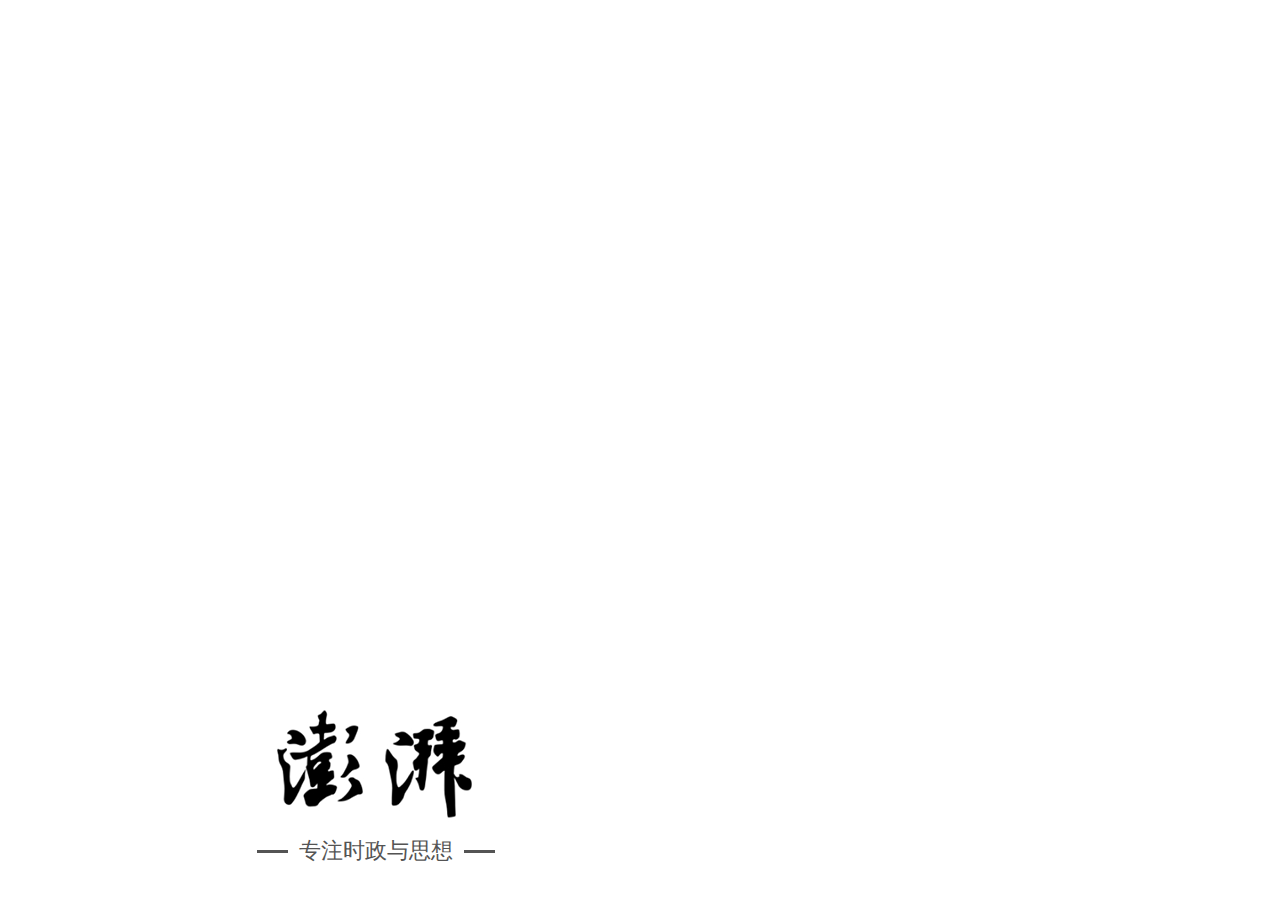
<file: index.html>
<!DOCTYPE html>
<html lang="en">
<head>
    <meta charset="UTF-8">
    <meta name="viewport" content="width=device-width, initial-scale=1.0,maximum-scale=1.0,user-scalable=0">
    <meta http-equiv="X-UA-Compatible" content="ie=edge">
    <link rel="stylesheet" href="css/base.css">
    <link rel="stylesheet" href="css/index.css">
    <script src="js/rem(1).js"></script>
    <title>封面</title>
</head>
<body>
    <img src="img/feng.png" alt="" class="feng">
    <div class="fengword">
        <div class="line"></div>
        <div class="word">&nbsp;&nbsp;专注时政与思想&nbsp;&nbsp;</div>
        <div class="line"></div>
    </div>
</body>
</html>
</file>
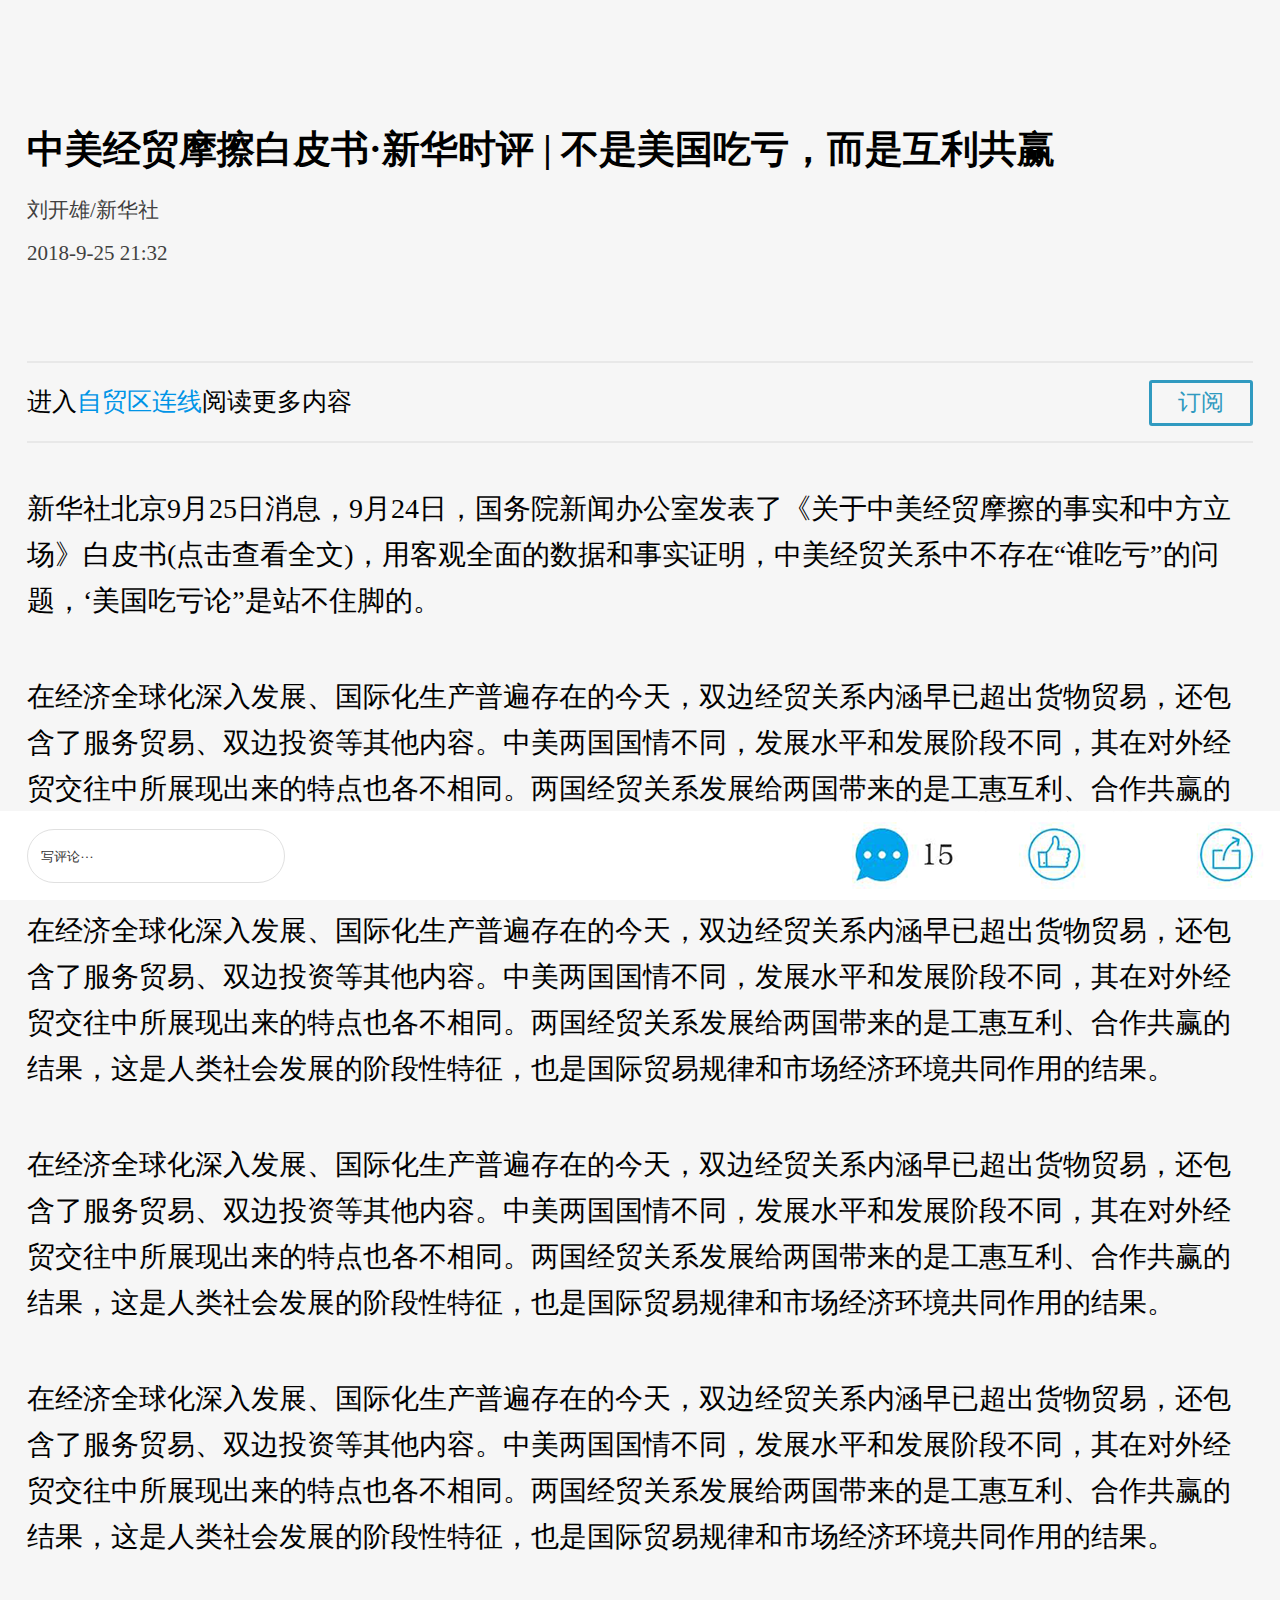
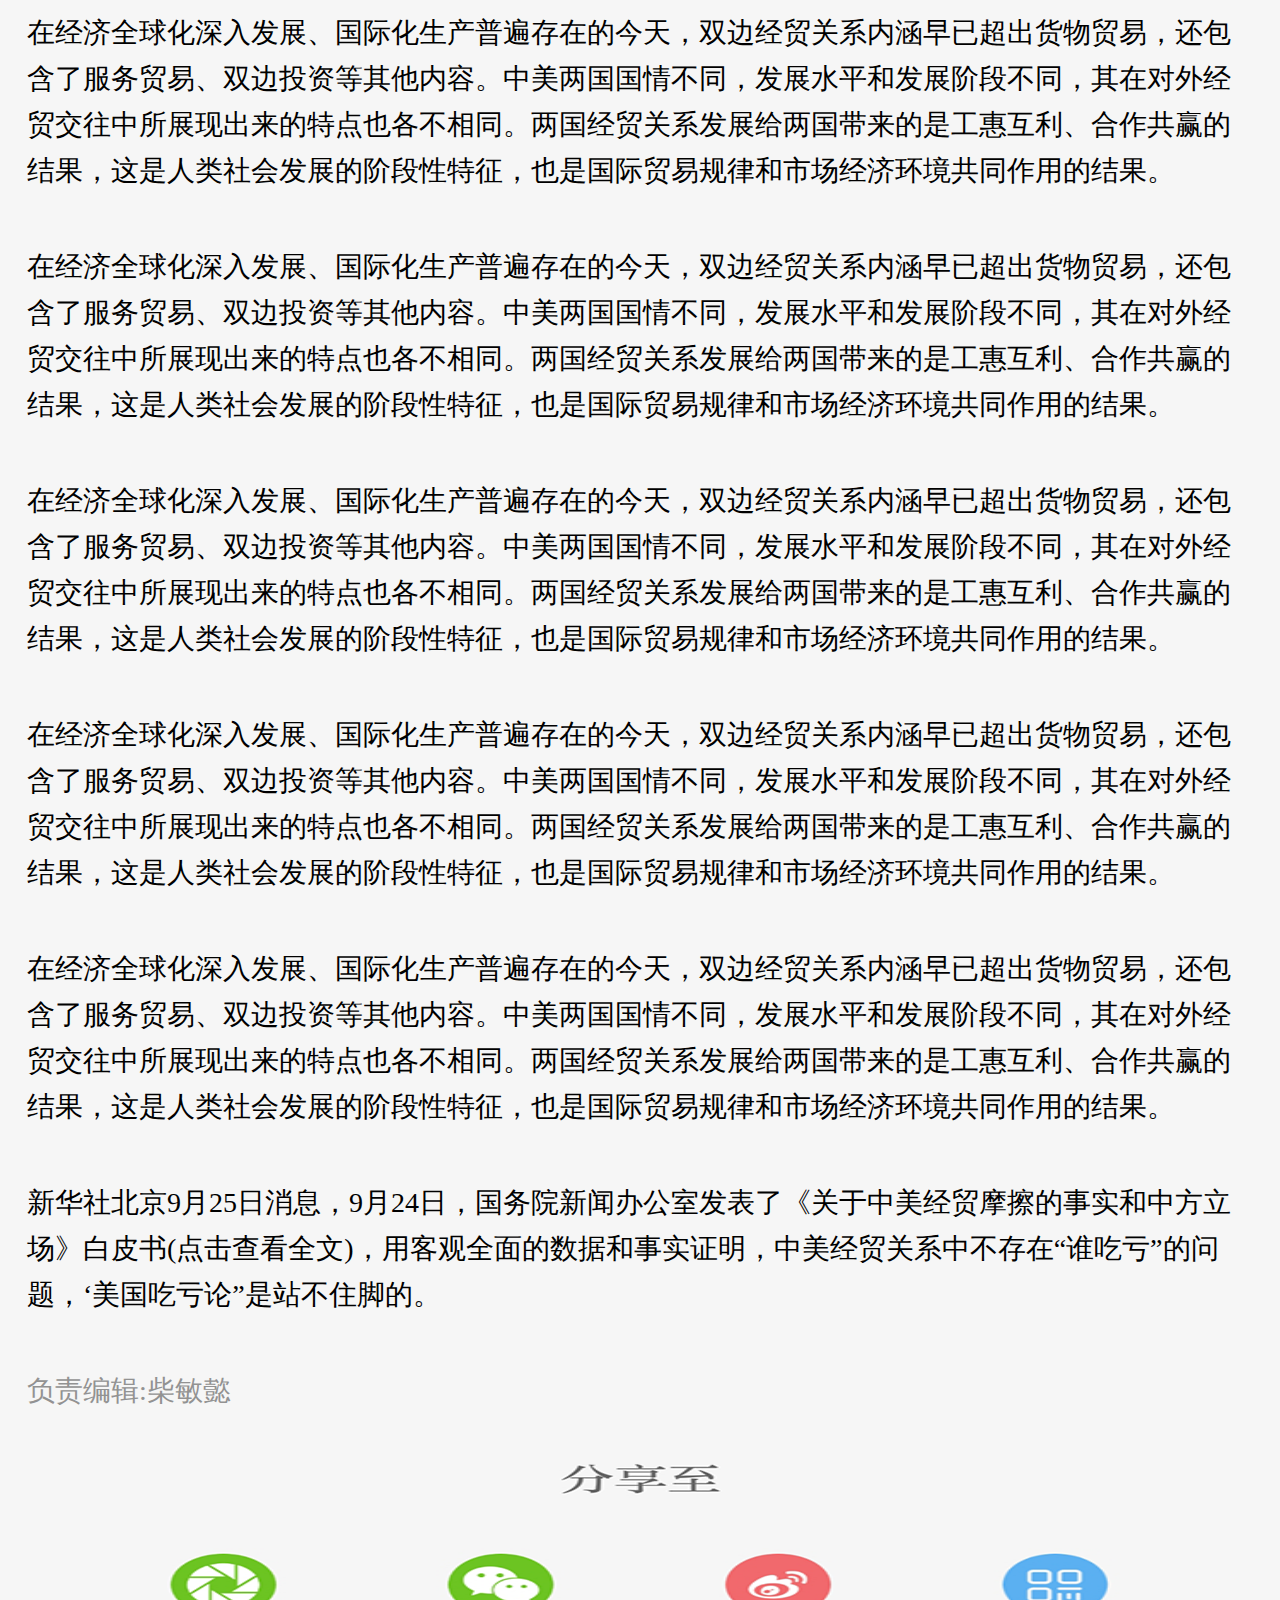
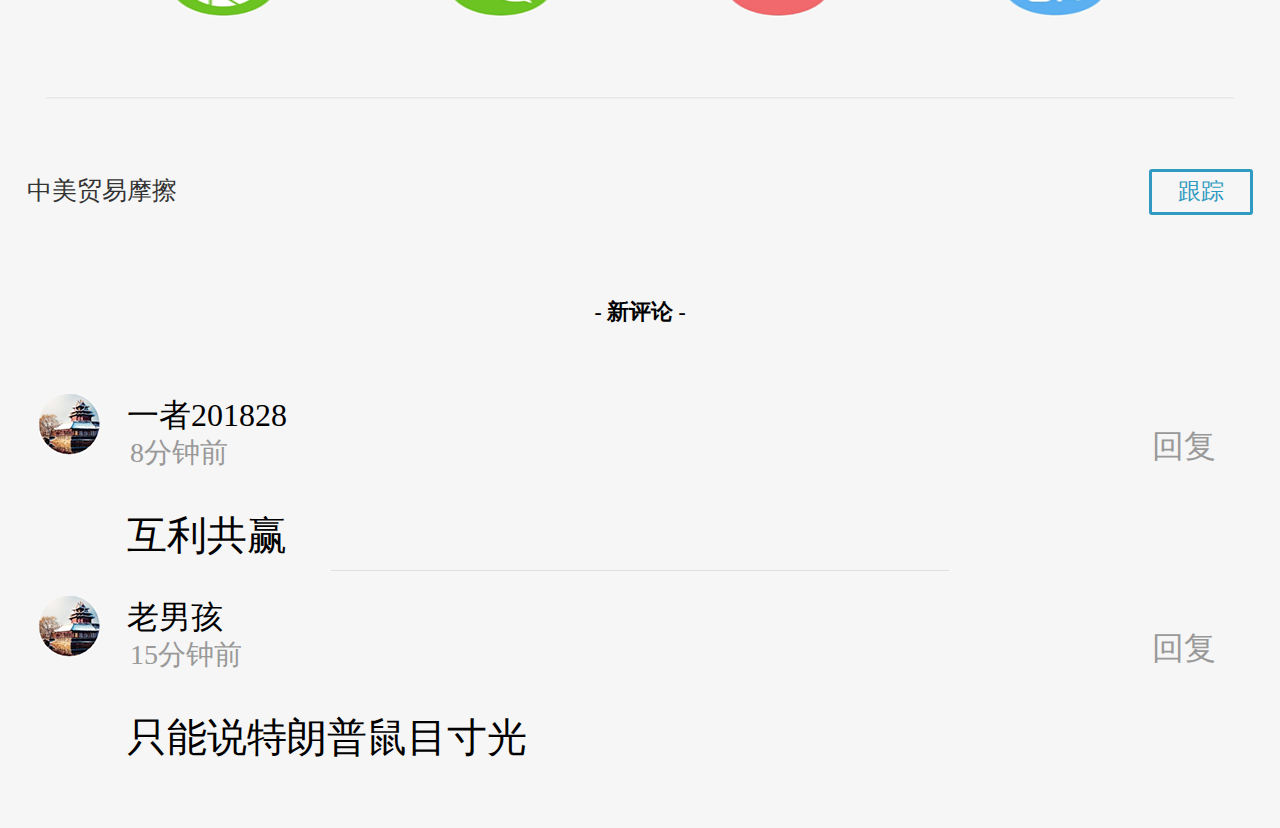
<file: detatil.html>
<!DOCTYPE html>
<html lang="en">
<head>
    <meta charset="UTF-8">
    <meta name="viewport" content="width=device-width, initial-scale=1.0,maximum-scale=1.0,user-scalable=0">
    <meta http-equiv="X-UA-Compatible" content="ie=edge">
    <script src="js/rem(1).js"></script>
    <link rel="stylesheet" href="https://at.alicdn.com/t/font_838359_ap52j41diq8.css">
    <link rel="stylesheet" href="css/base.css">
    <link rel="stylesheet" href="css/detatil.css">
    <title>详情</title>
</head>
<body>
    <div class="kong"></div>
    <header>
        <i class="iconfont icon-gongxiangtubiaozhuangtaileicaozuolei59"></i>
        <i class="iconfont icon-caidan"></i>
    </header>
    <div class="titel">
        <h3>中美经贸摩擦白皮书·新华时评&nbsp;|&nbsp;不是美国吃亏，而是互利共赢</h3>
        <p>刘开雄/新华社</p>
        <div>2018-9-25&nbsp;21:32</div>
    </div>
    <div class="more">
        <div class="openmore">
            <p>进入<a href="">自贸区连线</a>阅读更多内容</p>
            <div class="ding">订阅</div>
        </div>
    </div>
    <div class="zheng">
        <p>新华社北京9月25日消息，9月24日，国务院新闻办公室发表了《关于中美经贸摩擦的事实和中方立场》白皮书(点击查看全文)，用客观全面的数据和事实证明，中美经贸关系中不存在“谁吃亏”的问题，‘美国吃亏论”是站不住脚的。</p>
        <p>在经济全球化深入发展、国际化生产普遍存在的今天，双边经贸关系内涵早已超出货物贸易，还包含了服务贸易、双边投资等其他内容。中美两国国情不同，发展水平和发展阶段不同，其在对外经贸交往中所展现出来的特点也各不相同。两国经贸关系发展给两国带来的是工惠互利、合作共赢的结果，这是人类社会发展的阶段性特征，也是国际贸易规律和市场经济环境共同作用的结果。</p>
        <p>在经济全球化深入发展、国际化生产普遍存在的今天，双边经贸关系内涵早已超出货物贸易，还包含了服务贸易、双边投资等其他内容。中美两国国情不同，发展水平和发展阶段不同，其在对外经贸交往中所展现出来的特点也各不相同。两国经贸关系发展给两国带来的是工惠互利、合作共赢的结果，这是人类社会发展的阶段性特征，也是国际贸易规律和市场经济环境共同作用的结果。</p>
        <p>在经济全球化深入发展、国际化生产普遍存在的今天，双边经贸关系内涵早已超出货物贸易，还包含了服务贸易、双边投资等其他内容。中美两国国情不同，发展水平和发展阶段不同，其在对外经贸交往中所展现出来的特点也各不相同。两国经贸关系发展给两国带来的是工惠互利、合作共赢的结果，这是人类社会发展的阶段性特征，也是国际贸易规律和市场经济环境共同作用的结果。</p>
        <p>在经济全球化深入发展、国际化生产普遍存在的今天，双边经贸关系内涵早已超出货物贸易，还包含了服务贸易、双边投资等其他内容。中美两国国情不同，发展水平和发展阶段不同，其在对外经贸交往中所展现出来的特点也各不相同。两国经贸关系发展给两国带来的是工惠互利、合作共赢的结果，这是人类社会发展的阶段性特征，也是国际贸易规律和市场经济环境共同作用的结果。</p>
        <p>在经济全球化深入发展、国际化生产普遍存在的今天，双边经贸关系内涵早已超出货物贸易，还包含了服务贸易、双边投资等其他内容。中美两国国情不同，发展水平和发展阶段不同，其在对外经贸交往中所展现出来的特点也各不相同。两国经贸关系发展给两国带来的是工惠互利、合作共赢的结果，这是人类社会发展的阶段性特征，也是国际贸易规律和市场经济环境共同作用的结果。</p>
        <p>在经济全球化深入发展、国际化生产普遍存在的今天，双边经贸关系内涵早已超出货物贸易，还包含了服务贸易、双边投资等其他内容。中美两国国情不同，发展水平和发展阶段不同，其在对外经贸交往中所展现出来的特点也各不相同。两国经贸关系发展给两国带来的是工惠互利、合作共赢的结果，这是人类社会发展的阶段性特征，也是国际贸易规律和市场经济环境共同作用的结果。</p>
        <p>在经济全球化深入发展、国际化生产普遍存在的今天，双边经贸关系内涵早已超出货物贸易，还包含了服务贸易、双边投资等其他内容。中美两国国情不同，发展水平和发展阶段不同，其在对外经贸交往中所展现出来的特点也各不相同。两国经贸关系发展给两国带来的是工惠互利、合作共赢的结果，这是人类社会发展的阶段性特征，也是国际贸易规律和市场经济环境共同作用的结果。</p>
        <p>在经济全球化深入发展、国际化生产普遍存在的今天，双边经贸关系内涵早已超出货物贸易，还包含了服务贸易、双边投资等其他内容。中美两国国情不同，发展水平和发展阶段不同，其在对外经贸交往中所展现出来的特点也各不相同。两国经贸关系发展给两国带来的是工惠互利、合作共赢的结果，这是人类社会发展的阶段性特征，也是国际贸易规律和市场经济环境共同作用的结果。</p>
        <p>在经济全球化深入发展、国际化生产普遍存在的今天，双边经贸关系内涵早已超出货物贸易，还包含了服务贸易、双边投资等其他内容。中美两国国情不同，发展水平和发展阶段不同，其在对外经贸交往中所展现出来的特点也各不相同。两国经贸关系发展给两国带来的是工惠互利、合作共赢的结果，这是人类社会发展的阶段性特征，也是国际贸易规律和市场经济环境共同作用的结果。</p>
        <p>新华社北京9月25日消息，9月24日，国务院新闻办公室发表了《关于中美经贸摩擦的事实和中方立场》白皮书(点击查看全文)，用客观全面的数据和事实证明，中美经贸关系中不存在“谁吃亏”的问题，‘美国吃亏论”是站不住脚的。</p>
        <p>负责编辑:柴敏懿</p>
    </div>
    <div class="share">
        <img src="img/shere_76.png" alt="">
    </div>
    <div class="more">
        <div class="openmore_1">
            <p>中美贸易摩擦</p>
            <div class="ding">跟踪</div>
        </div>
    </div>
    <div class="ping">
        <h5>-&nbsp;新评论&nbsp;-</h5>
    </div>
    <div class="pinglun">
        <img src="img/userheader.png" alt="">
        <div class="pingiun_con">
            <div class="pinglun_author">一者201828</div>
            <span>8分钟前</span>
            <p>互利共赢</p>
            <div class="repiar">回复</div>
            <i></i>
        </div>
    </div>
    <div class="line"></div>
    <div class="pinglun" style="margin-top: 0.25rem;">
        <img src="img/userheader.png" alt="">
        <div class="pingiun_con">
            <div class="pinglun_author">老男孩</div>
            <span>15分钟前</span>
            <p>只能说特朗普鼠目寸光</p>
            <div class="repiar">回复</div>
            <i></i>
        </div>
    </div>
    <footer>
        <input type="text" placeholder="写评论···">
        <img src="img/pingjia.png" alt="">
    </footer>
</body>
</html>
</file>
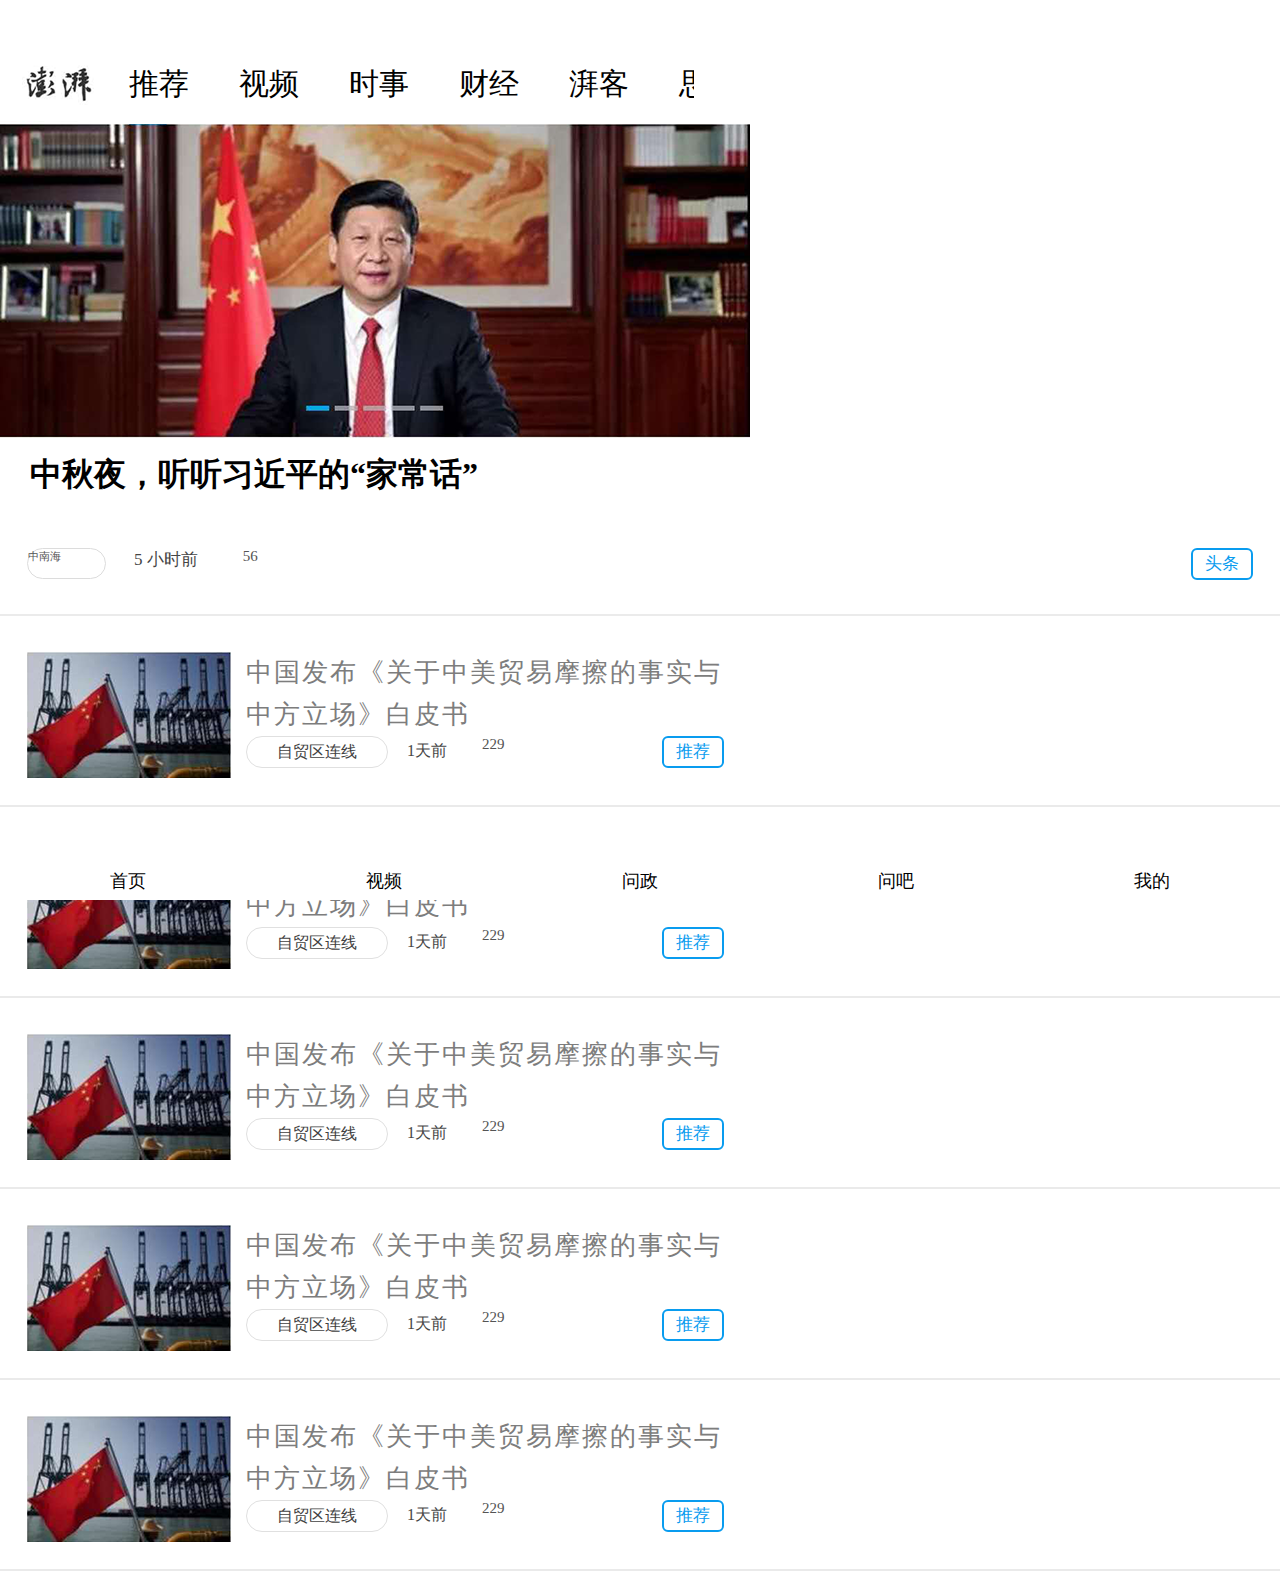
<file: home.html>
<!DOCTYPE html>
<html lang="en">
<head>
    <meta charset="UTF-8">
    <meta name="viewport" content="width=device-width, initial-scale=1.0,maximum-scale=1.0,user-scalable=0">
    <meta http-equiv="X-UA-Compatible" content="ie=edge">
    <link rel="stylesheet" href="css/base.css">
    <link rel="stylesheet" href="css/home.css">
    <link rel="stylesheet" href="https://at.alicdn.com/t/font_838359_kcxb3jjrnv.css">
    <script src="js/rem(1).js"></script>
    <title>首页</title>
</head>
<body>
    <div class="kong"></div>
    <header>
        <img src="img/header.png" alt="">
        <div class="daohangbox">
            <ul class="daohang">
                <li>推荐</li>
                <li>视频</li>
                <li>时事</li>
                <li>财经</li>
                <li>湃客</li>
                <li>思想</li>
                <li>生活</li>
                <li>订阅</li>
                <li>山西</li>
                <li>专题</li>
            </ul>
        </div>
        <i class="iconfont icon-sousuo"></i>
    </header>
    <div class="new_box">
        <img src="img/lunbo.png" alt="" class="lunbo">
    </div>
    <div class="new_flash">
        <a href="">中秋夜，听听习近平的“家常话”</a>
        <div class="dateil">
            <div class="didian">中南海</div>
            <p>5&nbsp;小时前</p>
            <i class="iconfont icon-xinxi"></i>
            <div class="number">56</div>
        </div>
        <div class="top_new">头条</div>
    </div>
    <ul class="news">
        <li>
            <img src="img/guoqi.png" alt="">
            <div class="new_detetil">
                <a href="">
                    <h3>中国发布《关于中美贸易摩擦的事实与中方立场》白皮书</h3>
                </a>
                <div class="new_detetil_d">
                    <div class="address">自贸区连线</div>
                    <p>1天前</p>
                    <i class="iconfont icon-xinxi"></i>
                    <div class="number">229</div>
                    <div class="tui">推荐</div>
                </div>
            </div>
        </li>
        <li>
            <img src="img/guoqi.png" alt="">
            <div class="new_detetil">
                <h3>中国发布《关于中美贸易摩擦的事实与中方立场》白皮书</h3>
                <div class="new_detetil_d">
                    <div class="address">自贸区连线</div>
                    <p>1天前</p>
                    <i class="iconfont icon-xinxi"></i>
                    <div class="number">229</div>
                    <div class="tui">推荐</div>
                </div>
            </div>
        </li>
        <li>
            <img src="img/guoqi.png" alt="">
            <div class="new_detetil">
                <h3>中国发布《关于中美贸易摩擦的事实与中方立场》白皮书</h3>
                <div class="new_detetil_d">
                    <div class="address">自贸区连线</div>
                    <p>1天前</p>
                    <i class="iconfont icon-xinxi"></i>
                    <div class="number">229</div>
                    <div class="tui">推荐</div>
                </div>
            </div>
        </li>
        <li>
            <img src="img/guoqi.png" alt="">
            <div class="new_detetil">
                <h3>中国发布《关于中美贸易摩擦的事实与中方立场》白皮书</h3>
                <div class="new_detetil_d">
                    <div class="address">自贸区连线</div>
                    <p>1天前</p>
                    <i class="iconfont icon-xinxi"></i>
                    <div class="number">229</div>
                    <div class="tui">推荐</div>
                </div>
            </div>
        </li>
        <li>
            <img src="img/guoqi.png" alt="">
            <div class="new_detetil">
                <h3>中国发布《关于中美贸易摩擦的事实与中方立场》白皮书</h3>
                <div class="new_detetil_d">
                    <div class="address">自贸区连线</div>
                    <p>1天前</p>
                    <i class="iconfont icon-xinxi"></i>
                    <div class="number">229</div>
                    <div class="tui">推荐</div>
                </div>
            </div>
        </li>
    </ul>
    <ul class="daohang_bottom">
        <div class="con">
            <i class="iconfont icon-shouye"></i>
            <div class="daohang_bottom_w">首页</div>
        </div>
        <div class="con">
            <i class="iconfont icon-shipin"></i>
            <div class="daohang_bottom_w">视频</div>
        </div>
        <div class="con">
            <i class="iconfont icon-huatong"></i>
            <div class="daohang_bottom_w">问政</div>
        </div>
        <div class="con">
            <i class="iconfont icon-wen"></i>
            <div class="daohang_bottom_w">问吧</div>
        </div>
        <div class="con">
            <i class="iconfont icon-yonghu"></i>
            <div class="daohang_bottom_w">我的</div>
        </div>
    </ul>
    
</body>
</html>
</file>
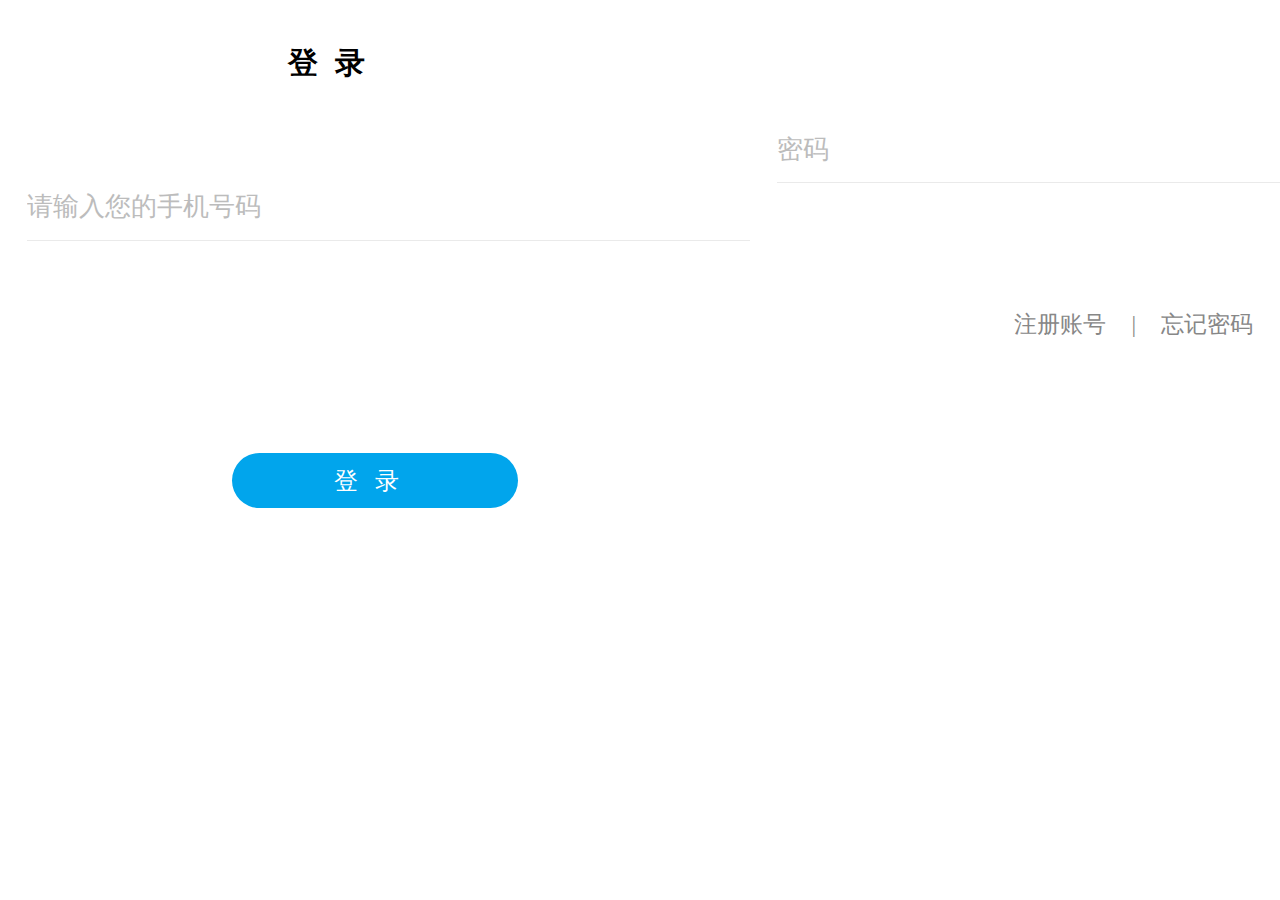
<file: login.html>
<!DOCTYPE html>
<html lang="en">
<head>
    <meta charset="UTF-8">
    <meta name="viewport" content="width=device-width, initial-scale=1.0,maximum-scale=1.0,user-scalable=0">
    <meta http-equiv="X-UA-Compatible" content="ie=edge">
    <link rel="stylesheet" href="css/base.css">
    <link rel="stylesheet" href="css/login.css">
    <link rel="stylesheet" href="https://at.alicdn.com/t/font_838359_ap52j41diq8.css">
    <script src="js/rem(1).js"></script>
    <title>登录</title>
</head>
<body>
    <div class="kong"></div>
    <header>
        <i class="iconfont icon-gongxiangtubiaozhuangtaileicaozuolei59"></i>
        <h3>登录</h3>
    </header>
    <input type="text" placeholder="请输入您的手机号码">
    <input type="password" placeholder="密码" id="password">
    <div class="logzhuce">
        <a href="" id="zhuce">注册账号</a>
        <span>|</span>
        <a href="" id="wnahji">忘记密码</a>
    </div>
    <a href=""><button id="denglu">登录</button></a>
</body>
</html>
</file>
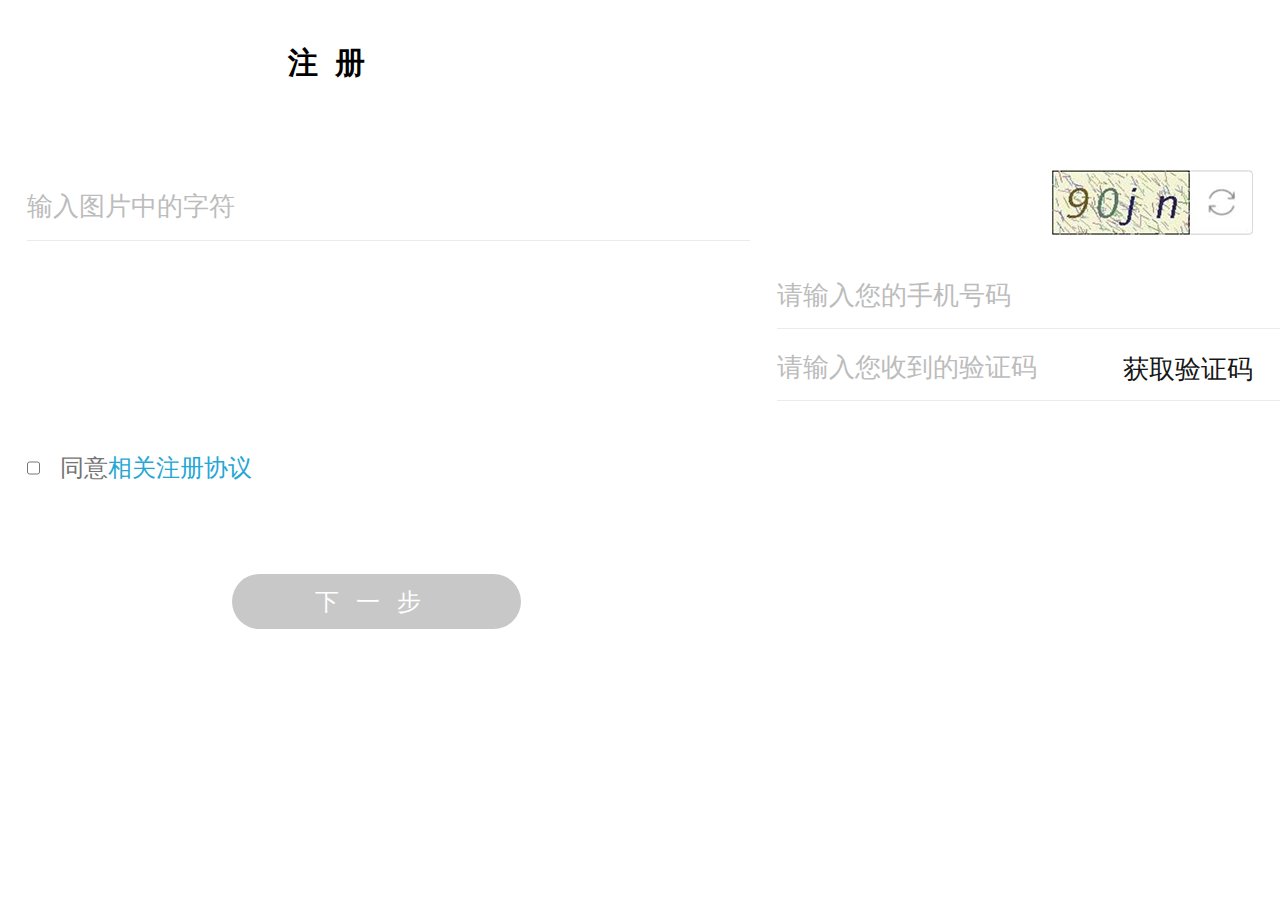
<file: zhu.html>
<!DOCTYPE html>
<html lang="en">
<head>
    <meta charset="UTF-8">
    <meta name="viewport" content="width=device-width, initial-scale=1.0,maximum-scale=1.0,user-scalable=0">
    <meta http-equiv="X-UA-Compatible" content="ie=edge">
    <link rel="stylesheet" href="css/base.css">
    <link rel="stylesheet" href="css/zhu.css">
    <link rel="stylesheet" href="https://at.alicdn.com/t/font_838359_ap52j41diq8.css">
    <script src="js/rem(1).js"></script>
    <title>绑定手机号</title>
</head>
<body>
    <div class="kong"></div>
    <header>
        <i class="iconfont icon-gongxiangtubiaozhuangtaileicaozuolei59"></i>
        <h3>注册</h3>
    </header>
    <input type="text" placeholder="输入图片中的字符" id="shuruzifu">
    <img src="img/yanzhen.png" alt="" id="yanzhengtu">
    <input type="text" placeholder="请输入您的手机号码" id="shoujihao">
    <input type="text" placeholder="请输入您收到的验证码" id="shouyanzheng">
    <a href="" id="houqu">获取验证码</a>
    <div class="jiancha">
        <input type="checkbox">
        <p>同意<span>相关注册协议</span></p>
    </div>
    <a href=""><button id="denglu">下一步</button></a>
</body>
</html>
</file>
<file: css/base.css>
*{
    margin: 0;
    padding: 0;
    list-style: none;
}
a{
    text-decoration: none;
}
</file>
<file: css/index.css>
html{
    width: 100%;
    height: 100%;
}
body{
    width: 100%;
    height: 100%;
    background-color: #fff;
    position: relative;
}
.feng{
    width: 2.08rem;
    height: 1.2rem;
    position: absolute;
    bottom: 0.73rem;
    left: 2.71rem;
}
.fengword{
    width: 2.8rem;
    height: 0.22rem;
    position: absolute;
    display: flex;
    left: 2.57rem;
    bottom: 0.38rem;
}
.line{
    width: 0.31rem;
    height: 0.03rem;
    background-color: #545454;
    margin-top: 0.1rem;
}
.word{
    font-size: 0.22rem;
    line-height: 0.22rem;
    color: #545454;
    font-family: "华文宋体";
}
</file>
<file: css/detatil.css>
html{
    width: 100%;
    height: 100%;
}
body{
    width: 100%;
    height: 100%;
    background-color: #f6f6f6;
    position: relative;
}
.kong{
    height: 0.43rem;
}
header{
    height: 0.81rem;
    display: flex;
    overflow: hidden;
    display: flex;
    justify-content: space-between;
}
header .iconfont{
    font-size: 0.44rem;
}
.icon-gongxiangtubiaozhuangtaileicaozuolei59{
    margin-left: 0.31rem;
}
.icon-caidan{
    margin-right: 0.34rem;
}
.titel{
    height: 2.08rem;
    padding: 0 0.27rem;
}
.titel h3{
    font-size: 0.38rem;
    font-family: "华文宋体";
    line-height: 0.5rem;
}
.titel p{
    font-family: "华文宋体";
    font-size: 0.21rem;
    color:#404040;
    margin-top: 0.22rem;
}
.titel div{
    font-size: 0.21rem;
    color:#404040;
    margin-top: 0.17rem;
}
.more{
    margin-top: 0.29rem;
    padding: 0 0.27rem;
}
.openmore{
    position: relative;
    height: 0.78rem;
    border-top: 0.02rem solid #e8e8e8;
    border-bottom: 0.02rem solid #e8e8e8;
}
.openmore p{
    font-family: "华文宋体";
    font-size: 0.25rem;
    line-height: 0.78rem;
}
.openmore a{
    color: #0094e6;
}
.ding{
    width: 0.98rem;
    height: 0.4rem;
    border:0.03rem solid #309ac0;
    font-size: 0.23rem;
    border-radius: 0.03rem;
    color:#309ac0;
    line-height: 0.4rem;
    text-align: center;
    position: absolute;
    right:0;
    top: 0.17rem;
}
.zheng{
    padding: 0 0.27rem;
}
.zheng p{
    font-family: "华文宋体";
    font-size: 0.28rem;
    white-space: 1;
    line-height: 0.46rem;
    margin-bottom: 0.5rem;
}
.zheng p:first-child{
    margin-top: 0.43rem;
}
.zheng p:last-child{
    color:#929292;
}
.share img{
    width: 100%;
    height: 2.35rem;
}
.openmore_1{
    font-family: "华文宋体";
    font-size: 0.25rem;
    line-height: 0.78rem;
    display: flex;
    position: relative;
}
.openmore_1 p{
    color:#333333;
}
.ping{
    font-family: "华文宋体";
    height: 1.64rem;
    font-size: 0.26rem;
    text-align: center;
    line-height: 1.64rem;
}
.pinglun{
    height: 1.76rem;
    display: flex;
}
.pinglun img{
    width: 0.61rem;
    height: 0.61rem;
    margin-left: 0.39rem;
}
.pingiun_con{
    width: 100%;
    height: 2.32rem;
    font-size: 0.28rem;
    position: relative;
} 
.pinglun_author{
    font-family: "华文宋体";
    font-size: 0.32rem;
    position: absolute;
    left: 0.27rem;
}
.pingiun_con span{
    font-family: "华文宋体";
    font-size: 0.28rem;
    color: #999999;
    position: absolute;
    top: 0.4rem;
    left: 0.3rem;
}
.pingiun_con p{
    position: absolute;
    left: 0.27rem;
    top: 0.6rem;
    margin-top: 0.54rem;
    font-family: "华文宋体";
    font-size: 0.4rem;
}
.repiar{
    font-family: "华文宋体";
    position: absolute;
    right: 0.64rem;
    top: 0.31rem;
    font-size: 0.32rem;
    color: #999999;
}
.line{
    width: 6.18rem;
    height: 0.01rem;
    background-color: #dfdfdf;
    margin:0 auto;
}
footer{
    position: fixed;
    bottom: 0;
    height: 0.89rem;
    width: 100%;
    background-color: #fff;
    display: flex;
}
footer input{
    width: 2.56rem;
    height: 0.52rem;
    border: none;
    border:0.01rem solid #e0e0e0;
    border-radius: 0.52rem;
    position: absolute;
    top: 0.18rem;
    left: 0.27rem;
}
footer input::placeholder{
    text-indent: 1em;
    font-family: "华文宋体";
    color: #333333;
}
footer img{
    position: absolute;
    width: 4.4rem;
    height: 0.89rem;
    right: 0;
}
</file>
<file: css/home.css>
html{
    width: 100%;
    height: 100%;
}
body{
    width: 100%;
    height: 100%;
    background-color: #fff;
    position: relative;
}
.kong{
    height: 0.43rem;
}
header{
    height: 0.81rem;
    display: flex;
    overflow: hidden;
}
header img{
    width: 0.94rem;
    height: 0.6rem;
    margin-top: 0.2rem;
}
.daohangbox{
    width: 6rem;
    overflow-x: scroll;
}
.daohang{
    width: 12rem;
    display: flex;
}
.daohang li{
    width: 1.1rem;
    font-family: "华文宋体";
    font-size: 0.3rem;
    line-height: 0.81rem;
    text-align: center;
}
.daohang li:first-child{
    margin-left: 0.1rem;
}
.icon-sousuo{
    width: 0.28rem;
    height: 0.28rem;
    margin-top: 0.2rem;
}
.new_box{
    height: 3.14rem;
}
.lunbo{
    height: 3.14rem;
}
.new_flash{
    height: 1.76rem;
    position: relative;
    border-bottom: 0.02rem solid #ebebeb;
}
.new_flash a{
    position: absolute;
    top: 0.15rem;
    left: 0.3rem;
    font-size: 0.32rem;
    color:#000;
    font-family: "华文宋体";
    font-weight: bold;
    margin-top: 0;
}
.dateil{
    position: absolute;
    left: 0.27rem;
    top: 1.1rem;
    display: flex;
}
.didian{
    width: 0.77rem;
    height: 0.29rem;
    border:0.01rem solid #dcdcdc;
    border-radius: 0.29rem;
    font-size: 0.11rem;
    color: #545454;
    font-family: "华文宋体";
}
.dateil p{
    font-size: 0.17rem;
    color:#454545;
    margin-left: 0.28rem;
    font-family: "华文宋体";
}
.dateil .icon-xinxi{
    color:#cdcdcd;
    margin-left: 0.3rem;
}
.number{
    font-size: 0.15rem;
    color: #545454;
    margin-left: 0.15rem;
}
.top_new{
    width: 0.58rem;
    height: 0.28rem;
    border:0.02rem solid  #099cef;
    border-radius: 0.06rem;
    font-size: 0.17rem;
    color:#099cef;
    text-align: center;
    line-height: 0.28rem;
    position: absolute;
    top: 1.1rem;
    right: 0.27rem;
}
.news li{
    height: 1.26rem;
    border-bottom: 0.02rem solid #eaeaea;
    padding: 0.36rem 0 0.27rem 0;
    display: flex;
}
.news li img{
    margin-left: 0.27rem;
    width: 2.04rem;
    height: 1.26rem;
}
.new_detetil{
    width: 4.78rem;
    height: 1.22rem;
    margin-left: 0.15rem;
}
.new_detetil h3{
    font-family: "华文宋体";
    font-size: 0.26rem;
    color:#7d7d7d;
    line-height: 0.42rem;
    font-weight: normal;
    letter-spacing: 0.02rem;
}
.new_detetil_d{
    display: flex;
    position: relative;
}
.address{
    width: 1.4rem;
    height: 0.3rem;
    border:1px solid #e0e0e0;
    border-radius: 0.3rem;
    color:#414141;
    font-size: 0.16rem;
    text-align: center;
    line-height: 0.3rem;
}
.new_detetil p{
    font-family: "华文宋体";
    font-size: 0.16rem;
    margin-left: 0.19rem;
    color:#464646;
    line-height: 0.3rem;
}
.new_detetil .icon-xinxi{
    margin-left: 0.2rem;
    color:#cecece;
}
.daohang_bottom{
    width: 100%;
    height: 0.89rem;
    position: fixed;
    bottom: 0;
    left: 0;
    background-color: #fff;
    display: flex;
    justify-content: space-around;
}
.tui{
    width: 0.58rem;
    height: 0.28rem;
    border:0.02rem solid  #099cef;
    border-radius: 0.06rem;
    font-size: 0.17rem;
    color:#099cef;
    text-align: center;
    line-height: 0.28rem;
    position: absolute;
    right: 0;
}
.con{
    width: 0.8rem;
    position: relative;
    
}
.con .iconfont{
    font-size: 0.4rem;
    position: absolute;
    top: 0.1rem;
    margin-left: 0.22rem;
    color:#00a9f1;
}
.daohang_bottom_w{
    font-family: "华文宋体";
    width: 0.8rem;
    font-size: 0.18rem;
    position: absolute;
    top: 0.58rem;
    text-align: center;
}
</file>
<file: css/login.css>
html{
    width: 100%;
    height: 100%;
}
body{
    width: 100%;
    height: 100%;
    background-color: #fff;
    position: relative;
}
.kong{
    height: 0.43rem;
}
header{
    height: 0.81rem;
    display: flex;
    overflow: hidden;
    display: flex;
}
header .iconfont{
    font-size: 0.44rem;
}
.icon-gongxiangtubiaozhuangtaileicaozuolei59{
    margin-left: 0.31rem;
}
header h3{
    font-size: 0.3rem;
    margin-left: 2.57rem;
    letter-spacing: 0.17rem;
}
input{
    width: 7.23rem;
    height: 0.58rem;
    border:none;
    margin-left: 0.27rem;
    border-bottom: 0.01rem solid #eaeaea;
}
input::placeholder{
    font-size: 0.26rem;
    color: #bcbcbc;
}
#password{
    margin-top: 0;
    position: absolute;
}
.logzhuce{
    position: absolute;
    right:0.27rem;
}
#zhuce{
    font-size: 0.23rem;
    color: #878787;
}
#wnahji{
    font-size: 0.23rem;
    color: #878787;
}
.logzhuce span{
    font-size: 0.23rem;
    color: #878787;
}
#denglu{
    position: absolute;
    top: 4.53rem;
    left: 2.32rem;
    width: 2.86rem;
    height: 0.55rem;
    background-color: #01a5ec;
    font-size: 0.24rem;
    color:#fff;
    letter-spacing: 0.17rem;
    border: none;
    border-radius: 0.55rem;
}
</file>
<file: css/zhu.css>
html{
    width: 100%;
    height: 100%;
}
body{
    width: 100%;
    height: 100%;
    background-color: #fff;
    position: relative;
    overflow-x: hidden;
}
.kong{
    height: 0.43rem;
}
header{
    height: 0.81rem;
    display: flex;
    overflow: hidden;
    display: flex;
}
header .iconfont{
    font-size: 0.44rem;
}
.icon-gongxiangtubiaozhuangtaileicaozuolei59{
    margin-left: 0.31rem;
}
header h3{
    font-size: 0.3rem;
    margin-left: 2.57rem;
    letter-spacing: 0.17rem;
}
#shuruzifu{
    width: 7.23rem;
    height: 0.58rem;
    border:none;
    margin-left: 0.27rem;
    border-bottom: 0.01rem solid #eaeaea;
}
input::placeholder{
    font-size: 0.26rem;
    color: #bcbcbc;
}
#password{
    margin-top: 0;
    position: absolute;
}
#zhuce{
    font-size: 0.23rem;
    color: #878787;
}
#wnahji{
    font-size: 0.23rem;
    color: #878787;
}
#denglu{
    position: absolute;
    top: 5.74rem;
    left: 2.32rem;
    width: 2.89rem;
    height: 0.55rem;
    background-color: #c8c8c8;
    font-size: 0.24rem;
    color:#fff;
    letter-spacing: 0.17rem;
    border: none;
    border-radius: 0.55rem;
    text-align: center;
}
#yanzhengtu{
    position: absolute;
    right: 0.27rem;
    top: 1.7rem;
    width: 2.01rem;
    height: 0.65rem;
}
#shoujihao{
    width: 7.23rem;
    height: 0.58rem;
    border:none;
    position: absolute;
    top: 2.7rem;
    margin-left: 0.27rem;
    border-bottom: 0.01rem solid #eaeaea;
}
#shouyanzheng{
    width: 7.23rem;
    height: 0.58rem;
    border:none;
    position: absolute;
    top: 3.42rem;
    margin-left: 0.27rem;
    border-bottom: 0.01rem solid #eaeaea;
}
#houqu{
    position: absolute;
    color: #161616;
    font-size: 0.26rem;
    right: 0.27rem;
    top: 3.52rem;
}
.jiancha{
    height: 0.32rem;
    position: absolute;
    left: 0.27rem;
    top: 4.52rem;
    display: flex;
}
.jiancha p{
    margin-left: 0.2rem;
    line-height: 0.32rem;
    font-size: 0.24rem;
    color: #747474;
}
.jiancha span{
    color: #24a7d4;
}
</file>
